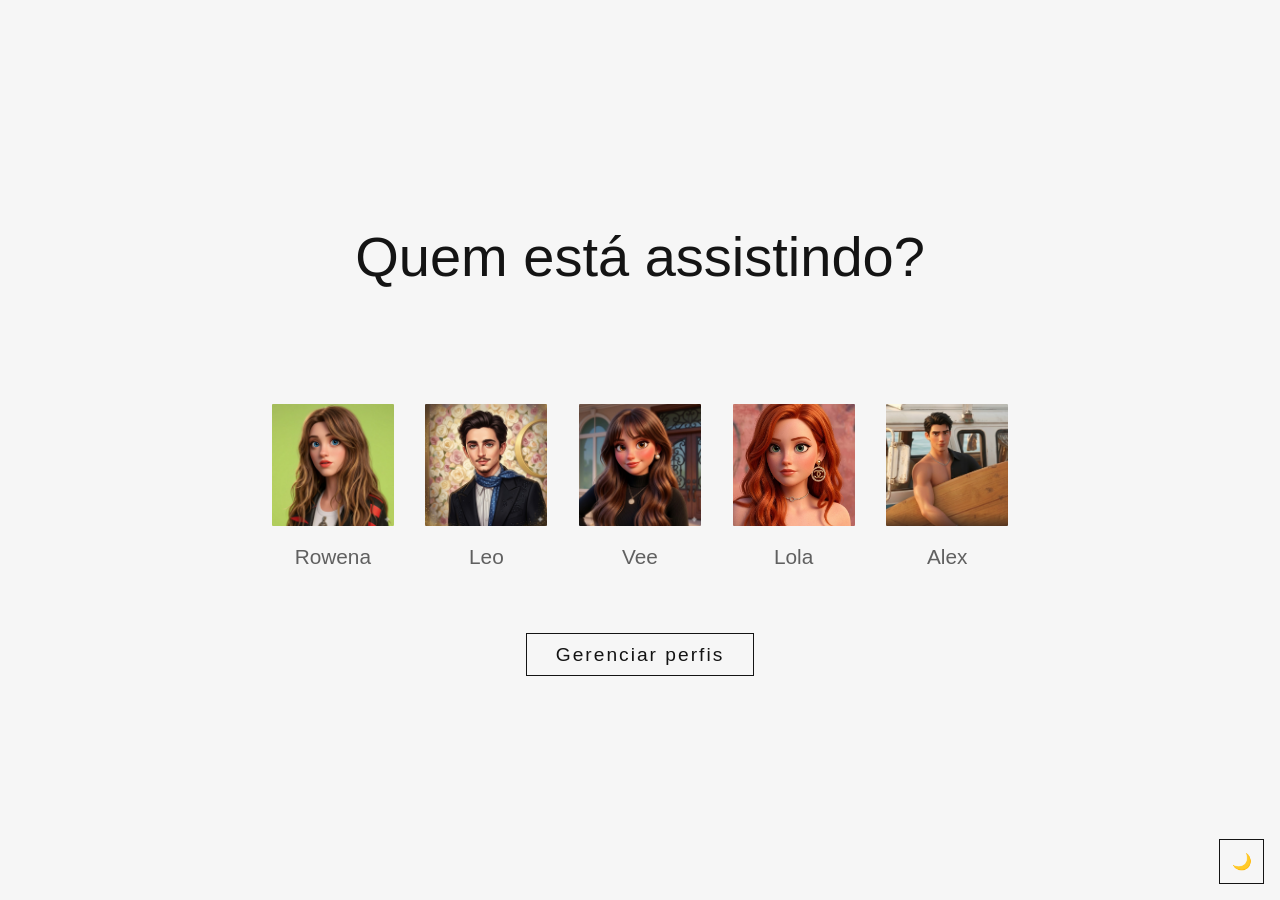
<file: index.html>
<!DOCTYPE html>
<!-- Define o tipo de documento como HTML5 -->
<html lang="pt-br">
<!-- Elemento raiz do HTML com atributo de idioma -->
<head>
    <!-- Contém metadados e links de estilo -->
    <meta charset="UTF-8">
    <!-- Define a codificação de caracteres para UTF-8 -->
    <meta name="viewport" content="width=device-width, initial-scale=1.0">
    <!-- Ajusta a escala da página em dispositivos móveis -->
    <title>Netflix - Selecionar Perfil</title>
    <!-- Ícone da aba do navegador -->
    <link rel="icon" href="../favicon.svg?v=1" type="image/svg+xml">
    <link rel="shortcut icon" href="favicon.svg" type="image/svg+xml">
    <link rel="stylesheet" href="style.css">
    <!-- Importa o arquivo CSS principal -->
</head>
<body>
    <!-- Corpo visível da página -->
    <main>
        <!-- Conteúdo principal da página -->
        <header>
            <!-- Cabeçalho com título principal -->
            <h1>Quem está assistindo?</h1>
            <!-- Título principal da seleção de perfil -->
            <button id="theme-toggle" class="theme-toggle" type="button" aria-label="Alternar tema" aria-pressed="false"></button>
            <!-- Toggle de tema claro/escuro -->
        </header>

        <ul class="profiles" aria-label="Perfis de usuário">
            <!-- Lista de perfis de usuário -->
            <li class="profile">
                <!-- Item de perfil individual -->
                <a href="catalogo/catalogo.html">
                    <!-- Link clicável que envolve avatar e nome -->
                    <div class="avatar-wrapper">
                        <!-- Envoltório do avatar com bordas arredondadas -->
                        <img src="assets/perfil-1.png" alt="Jovem de estilo animação 3D com cabelos longos e loiros, olhos azuis expressivos e batom rosa coral, vestindo uma camiseta branca e uma jaqueta de couro preta com detalhes em vermelho, tudo contra um fundo verde-lima sólido." loading="lazy">
                        <!-- Imagem do avatar com carregamento preguiçoso -->
                    </div>
                    <span class="profile-name">Rowena</span>
                    <!-- Nome do perfil exibido abaixo do avatar -->
                </a>
            </li>
            <li class="profile">
                <a href="catalogo/catalogo.html">
                    <div class="avatar-wrapper">
                        <img src="assets/perfil-2.png" alt="Jovem com traços inspirados em Timothée Chalamet, vestindo um terno preto bordado e um lenço azul de bolinhas, posicionado à frente de um painel repleto de rosas em tons pastéis." loading="lazy">
                    </div>
                    <span class="profile-name">Leo</span>
                </a>
            </li>
            <li class="profile">
                <a href="catalogo/catalogo.html">
                    <div class="avatar-wrapper">
                        <img src="assets/perfil-3.png" alt="Uma jovem com longos cabelos ondulados e franja, usando uma blusa preta de gola alta e acessórios dourados, em frente a uma casa." loading="lazy">
                    </div>
                    <span class="profile-name">Vee</span>
                </a>
            </li>
            <li class="profile">
                <a href="catalogo/catalogo.html">
                    <div class="avatar-wrapper">
                        <img src="assets/perfil-4.png" alt="Uma jovem ruiva com grandes olhos verdes, usando brincos dourados de grife e um colar delicado, contra um fundo rosa suave." loading="lazy">
                    </div>
                    <span class="profile-name">Lola</span>
                </a>
            </li>
            <li class="profile">
                <a href="catalogo/catalogo.html">
                    <div class="avatar-wrapper">
                        <img src="assets/perfil-5.png" alt="Um jovem sem camisa e de colar de prata, segurando uma prancha de surfe de madeira perto de uma van VW Kombi branca e desgastada à beira-mar." loading="lazy">
                    </div>
                    <span class="profile-name">Alex</span>
                </a>
            </li>
        </ul>

        <div class="actions">
            <!-- Área de ações secundárias -->
            <a href="#" class="btn-manage">Gerenciar perfis</a>
            <!-- Botão para gerenciar perfis -->
        </div>
    </main>
    <script src="script.js"></script>
</body>
</html>
</file>
<file: style.css>
/* Seleciona todos os elementos na página */
* {
  box-sizing: border-box; /* Inclui bordas e padding no cálculo de largura/altura */
  margin: 0; /* Remove a margem padrão de todos os elementos */
  padding: 0; /* Remove o padding padrão de todos os elementos */
}

html, body {
  width: 100%; /* Ocupa 100% da largura da janela */
  min-height: 100vh; /* Garante altura mínima igual à altura da janela */
  background-color: #141414; /* Define a cor de fundo escura da página */
  color: #fff; /* Define a cor de texto padrão como branco */
  font-family: "Helvetica Neue", Helvetica, Arial, sans-serif; /* Define a família de fontes */
  overflow-x: hidden; /* Evita rolagem horizontal indesejada */
}

body {
  display: flex; /* Usa flexbox para centralizar o conteúdo */
  justify-content: center; /* Centraliza horizontalmente */
  align-items: center; /* Centraliza verticalmente */
}

main {
  text-align: center; /* Centraliza o texto no container principal */
  width: 100%; /* Mantém o main com 100% da largura disponível */
  max-width: 1200px; /* Limita a largura máxima do conteúdo */
  padding: 0 4%; /* Adiciona espaçamento horizontal nas laterais */
}

header {
  position: static; /* Mantém o fluxo normal do cabeçalho */
}

.theme-toggle {
  position: fixed; /* Posiciona o botão no canto da janela */
  bottom: 1rem; /* Distância do rodapé da página */
  right: 1rem; /* Distância da borda direita da página */
  width: 2.8rem;
  height: 2.8rem;
  padding: 0;
  border: 1px solid #808080;
  border-radius: 50%;
  background-color: #2c2c2c;
  cursor: pointer;
  z-index: 10; /* Garantir que fique acima do conteúdo */
  display: inline-flex;
  align-items: center;
  justify-content: center;
  font-size: 1.2rem;
  color: #fff;
}

.theme-toggle::before {
  content: '☀️';
}

.theme-toggle.active {
  background-color: #f6f6f6;
  border-color: #808080;
  color: #141414;
}

.theme-toggle.active::before {
  content: '🌙';
}

.theme-toggle:hover {
  border-color: #fff;
}

header h1 {
  font-size: 3.5vw; /* Ajusta o tamanho do título proporcional à largura da viewport */
  font-weight: 400; /* Define peso de fonte normal */
  color: #fff; /* Garante que o título seja branco */
  margin-bottom: 2em; /* Cria espaço abaixo do título */
}

@media (min-width: 1000px) {
  header h1 {
    font-size: 3.5rem; /* Usa tamanho fixo maior em telas grandes */
  }
}

@media (max-width: 900px) {
  body {
    align-items: flex-start; /* Permite que o conteúdo comece no topo em telas menores */
    padding: 2rem 0; /* Espaço extra acima e abaixo no corpo */
  }

  main {
    padding: 0 5%; /* Aumenta o espaçamento lateral em telas menores */
  }

  header h1 {
    font-size: 8vw; /* Ajusta o título para dispositivos médios e pequenos */
    margin-bottom: 1.5em;
  }

  .profiles {
    gap: 1.5rem; /* Espaçamento maior entre cards em dispositivos menores */
  }

  .profile {
    width: 42vw; /* Ocupa parte da largura disponível em dispositivos menores */
    min-width: 140px; /* Mantém largura mínima legível */
    max-width: 180px; /* Limita a largura máxima para cada card */
  }

  .profile-name {
    font-size: 4vw; /* Ajusta o tamanho do nome em telas menores */
  }

  .btn-manage {
    padding: 0.8em 2rem; /* Botão maior para toque em dispositivos pequenos */
  }
}

@media (max-width: 600px) {
  header h1 {
    font-size: 9vw; /* Título ainda maior proporcionalmente em celulares */
  }

  .profiles {
    gap: 1rem; /* Gap reduzido para melhor uso de espaço */
  }

  .profile {
    width: 46vw; /* Cards ocupam quase metade da largura do celular */
    min-width: 120px; /* Legibilidade mínima mantida */
    max-width: 160px; /* Limita largura para evitar cards muito grandes */
  }

  .profile-name {
    font-size: 5vw; /* Nome maior em telas pequenas */
  }

  .btn-manage {
    width: 100%; /* Botão ocupa toda a largura disponível */
    max-width: 260px; /* Limita largura do botão em telas pequenas */
    margin: 0 auto; /* Centraliza o botão */
    display: inline-flex;
    justify-content: center;
  }
}

.profiles {
  display: flex; /* Exibe os perfis em linha */
  flex-wrap: wrap; /* Permite que os cards quebrem de linha em telas menores */
  justify-content: center; /* Centraliza os perfis horizontalmente */
  gap: 2vw; /* Espaçamento entre cada perfil */
  list-style: none; /* Remove marcadores padrão da lista */
  margin-bottom: 4em; /* Espaço abaixo do conjunto de perfis */
}

.profile {
  width: 10vw; /* Define largura responsiva dos cards */
  min-width: 84px; /* Define largura mínima para manter legibilidade */
  max-width: 150px; /* Define largura máxima para não ficar muito largo */
  position: relative; /* Permite posicionamento relativo interno */
}

.profile a {
  text-decoration: none; /* Remove sublinhado do link */
  display: flex; /* Usa flexbox para empilhar avatar e nome */
  flex-direction: column; /* Organiza o conteúdo na vertical */
  align-items: center; /* Centraliza o conteúdo horizontalmente */
}

.avatar-wrapper {
  width: 100%; /* Usa toda a largura do card */
  aspect-ratio: 1 / 1; /* Mantém a caixa sempre quadrada */
  border-radius: 4px; /* Arredonda os cantos do avatar */
  overflow: hidden; /* Esconde conteúdo que ultrapassa o contêiner */
  border: 3px solid transparent; /* Borda invisível inicial */
  transition: border-color 0.2s ease; /* Anima a borda no hover */
}

.avatar-wrapper img {
  width: 100%; /* Faz a imagem ocupar toda a largura do wrapper */
  height: 100%; /* Faz a imagem ocupar toda a altura do wrapper */
  object-fit: cover; /* Corta a imagem mantendo aspecto e preenchendo o contêiner */
  display: block; /* Remove espaçamento em linha de imagens */
}

.profile-name {
  margin-top: 0.8em; /* Adiciona espaço acima do nome */
  font-size: 1.3vw; /* Ajusta o tamanho do texto responsivamente */
  color: #808080; /* Define a cor inicial do nome como cinza */
  transition: color 0.2s ease; /* Anima a cor do texto no hover */
}

@media (min-width: 1000px) {
  .profile-name {
    font-size: 1.3rem; /* Usa tamanho fixo em telas maiores */
  }
}

.profile a:hover .avatar-wrapper {
  border-color: #fff; /* Muda a borda para branco ao passar o mouse */
}

.profile a:hover .profile-name {
  color: #fff; /* Muda a cor do nome para branco ao passar o mouse */
}

/* Ícone de cadeado */
.lock-icon {
  margin-top: 0.5rem; /* Espaço acima do ícone de cadeado */
  width: 18px; /* Largura fixa do ícone */
  height: 18px; /* Altura fixa do ícone */
  color: #808080; /* Cor cinza do ícone */
}

.lock-icon svg {
  width: 100%; /* Faz o SVG ocupar a largura do contêiner */
  height: 100%; /* Faz o SVG ocupar a altura do contêiner */
}

/* Botão de Gerenciar Perfis */
.btn-manage {
  display: inline-block; /* Permite definir padding e borda no link */
  background-color: transparent; /* Fundo transparente no botão */
  border: 1px solid #808080; /* Borda cinza ao redor do botão */
  color: #808080; /* Cor do texto do botão */
  padding: 0.5em 1.5em; /* Espaçamento interno do botão */
  font-size: 1.2rem; /* Tamanho da fonte do botão */
  letter-spacing: 2px; /* Espaçamento entre letras */
  cursor: pointer; /* Cursor de mão ao passar no botão */
  text-decoration: none; /* Remove sublinhado do link */
  transition: color 0.2s ease, border-color 0.2s ease; /* Anima cor e borda no hover */
  border-radius: 0px; /* Mantém o botão com cantos retos */
}

.btn-manage:hover {
  color: #fff; /* Muda o texto para branco no hover */
  border-color: #fff; /* Muda a borda para branco no hover */
}

.theme-toggle {
  margin-top: 1rem; /* Espaço acima do botão de tema */
  padding: 0.5em 1rem; /* Espaçamento interno do botão */
  border: 1px solid #808080; /* Borda cinza leve */
  background-color: transparent; /* Fundo transparente */
  color: #808080; /* Texto cinza */
  font-size: 1rem; /* Tamanho da fonte do botão */
  cursor: pointer; /* Cursor de mão no hover */
  border-radius: 0; /* Cantos retos combinando com o design */
}

.theme-toggle:hover {
  color: #fff; /* Texto branco no hover */
  border-color: #fff; /* Borda branca no hover */
}

body.light-mode {
  background-color: #f6f6f6; /* Fundo claro para o modo claro */
  color: #141414; /* Texto escuro para modo claro */
}

body.light-mode header h1 {
  color: #141414; /* Título escuro no modo claro */
}

body.light-mode .profile-name {
  color: #606060; /* Nome dos perfis mais suave no modo claro */
}

body.light-mode .profile a:hover .profile-name {
  color: #141414; /* Nome em hover escuro no modo claro */
}

body.light-mode .theme-toggle {
  color: #141414; /* Texto do botão escuro no modo claro */
  border-color: #141414; /* Borda escura no modo claro */
}

body.light-mode .theme-toggle:hover {
  color: #fff; /* Texto branco no hover do botão */
  background-color: #141414; /* Fundo escuro no hover do botão no modo claro */
}

body.light-mode .btn-manage {
  color: #141414; /* Texto do botão no modo claro */
  border-color: #141414; /* Borda do botão no modo claro */
}

body.light-mode .btn-manage:hover {
  color: #fff; /* Texto branco no hover do botão */
  border-color: #141414; /* Borda escura no hover do botão */
}

body.light-mode .profile a:hover .avatar-wrapper {
  border-color: #141414; /* Borda escura no hover do avatar no modo claro */
}
</file>
